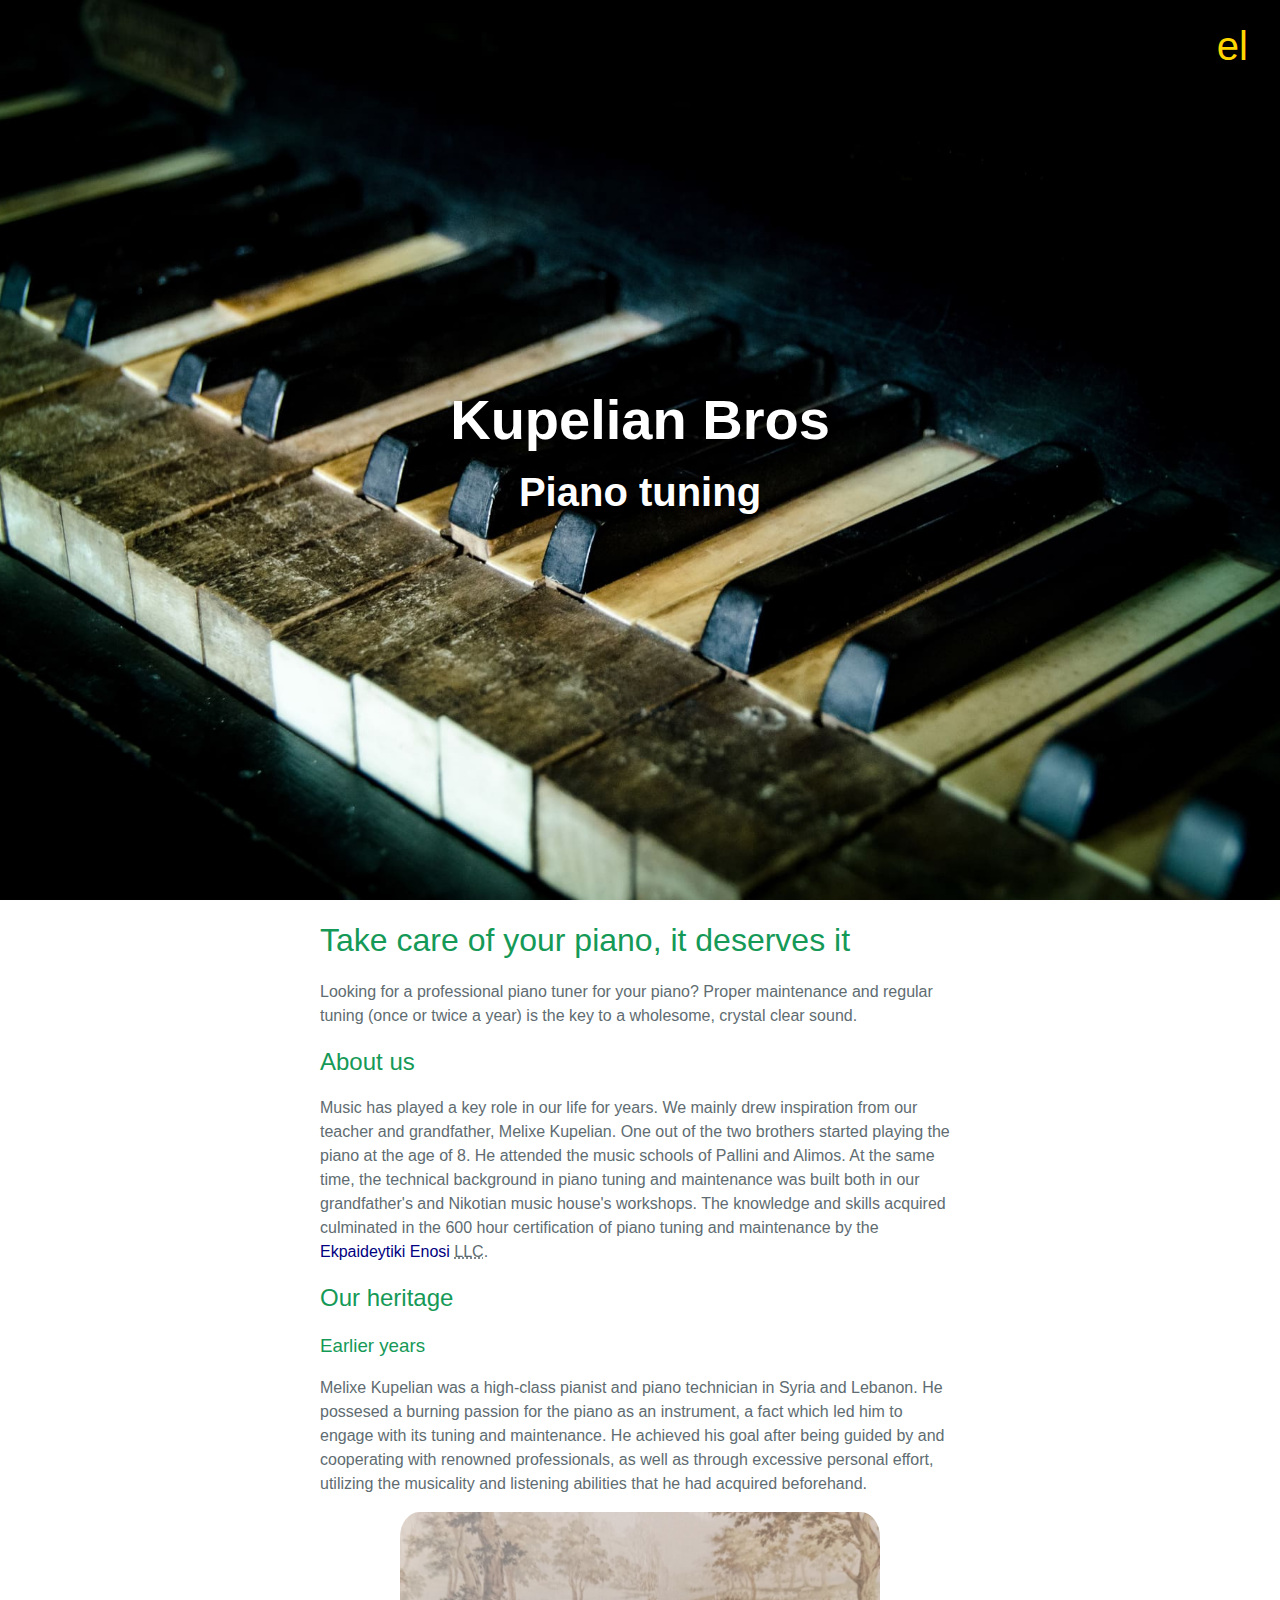
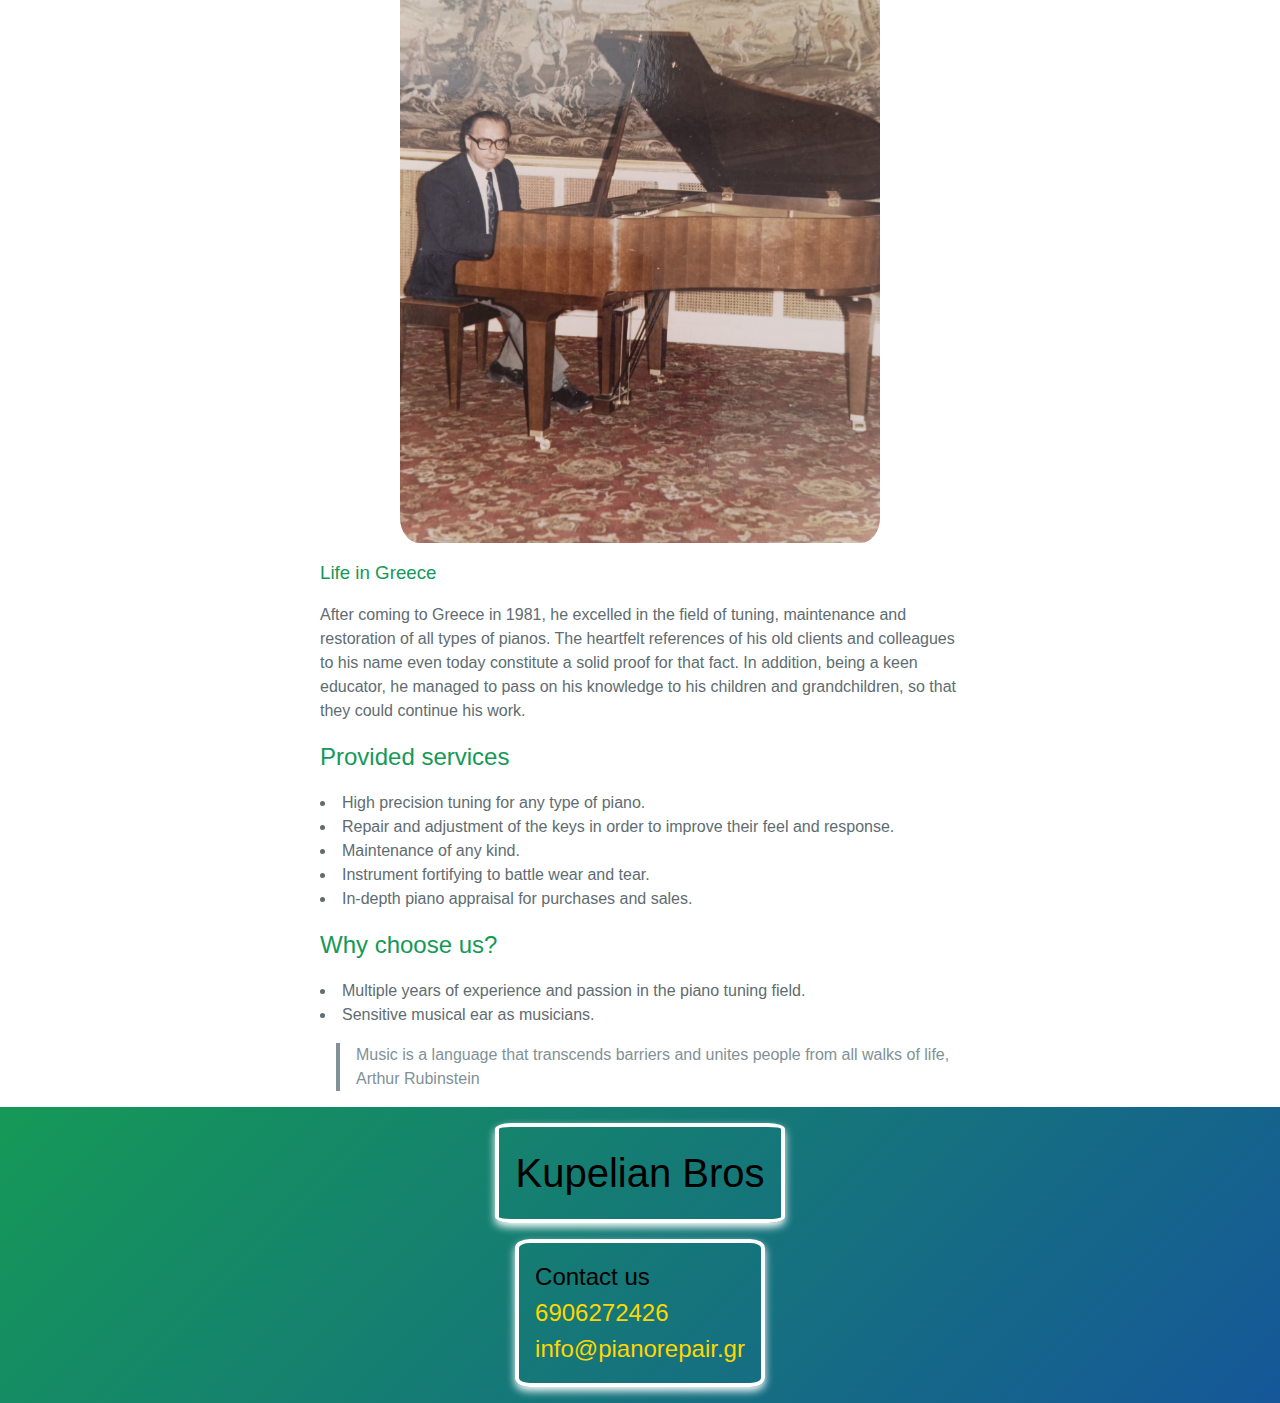
<file: en.html>
<!DOCTYPE html>
<html lang="en">
  <head>
    <meta charset="UTF-8">
    <link rel="stylesheet" href="./assets/css/styles.css" type="text/css">
    <link rel="icon" href="./assets/images/favicon.ico" sizes="16x16">
    <meta name="viewport" content="width=device-width, initial-scale=1.0"> 
    <title>pianorepair</title>
  </head>
  <body>
    <header>
      <img src="./assets/images/hero.jpg" class="background" arial-hidden="true">
      <a href="./index.html" target="_self" class="langswitch">el</a>
      <p><span class="name">Kupelian Bros</span><br>Piano tuning</p>
    </header>
    <main> 
      <h1>Take care of your piano, it deserves it</h1>
      <p>
        Looking for a professional piano tuner for your piano? Proper maintenance and regular tuning (once or twice a year) 
        is the key to a wholesome, crystal clear sound.
      </p>
      <h2>About us</h2>
      <!--img src="./assets/images/alex.jpg" alt="Alexander Kupelian while tuning a piano" type="image/jpg"-->
      <p>
        Music has played a key role in our life for years. We mainly drew inspiration from our teacher and grandfather, Melixe Kupelian.
        One out of the two brothers started playing the piano at the age of 8.  He attended the music schools of Pallini and Alimos.
        At the same time, the technical background in piano tuning and maintenance was built both in our grandfather's and Nikotian music house's workshops. 
        The knowledge and skills acquired culminated in the 600 hour certification of piano tuning and maintenance by the 
        <a href="https://en.iek-enosi.gr/" target="_self">Ekpaideytiki Enosi</a>&nbsp;<abbr title="Lifelong Learning Centre">LLC</abbr>.
      </p>
      <!--img src="./assets/images/cert.jpg" alt="Alexander's certification scanning" type="image/jpg"--> 
      <h2>Our heritage</h2>
      <h3>Earlier years</h3>
      <p>
        Melixe Kupelian was a high-class pianist and piano technician in Syria and Lebanon. He possesed a burning passion for the piano as an instrument,
        a fact which led him to engage with its tuning and maintenance. He achieved his goal after being guided by and cooperating with renowned professionals,
        as well as through excessive personal effort, utilizing the musicality and listening abilities that he had acquired beforehand.
      </p>
      <img src="./assets/images/melik.jpg" alt="Melixe Kupelian seated at a grand piano" type="image/jpg">
      <h3>Life in Greece</h3>
      <p>
        After coming to Greece in 1981, he excelled in the field of tuning, maintenance and restoration of all types of pianos. 
        The heartfelt references of his old clients and colleagues to his name even today constitute a solid proof for that fact.
        In addition, being a keen educator, he managed to pass on his knowledge to his children and grandchildren, so that they could continue his work.
      </p>
      <h2>Provided services</h2>
        <ul>
          <li>High precision tuning for any type of piano.</li>
          <li>Repair and adjustment of the keys in order to improve their feel and response.</li>
          <li>Maintenance of any kind.</li>
          <li>Instrument fortifying to battle wear and tear.</li>
          <li>In-depth piano appraisal for purchases and sales.</li>
        </ul>
      <h2>Why choose us?</h2>
      <ul>
        <li>Multiple years of experience and passion in the piano tuning field.</li>
        <li>Sensitive musical ear as musicians.</li>
      </ul>
      <blockquote>
        Music is a language that transcends barriers and unites people from all walks of life,<br>
        Arthur Rubinstein
      </blockquote>
    </main>
    <footer>
      <p>Kupelian Bros</p>
      <p>Contact us<br>
         <a href="tel:00306906272426">6906272426</a><br>
         <a href="mailto:info@pianorepair.gr">info@pianorepair.gr</a>
      </p>
    </footer>
  </body>
</html>
</file>
<file: assets/css/styles.css>
/* Custom properties (CSS variables) */

*:root {
  /* Theme */
  --theme-color: #159957;
  --theme-gradient: linear-gradient(135deg, #159957, #155799);

  /* Text */
  --heading-color: #159957; 
  --txt-color: #606c71;
  --txt-font: "Open Sans", "Helvetica Neue", Helvetica, Arial, sans-serif;
  --bq-txt-color: #819198;
}

/* General styling */

* {
  box-sizing: border-box;
  margin: 0;
  padding: 0;
}

body { 
  width: 100%;
  font-family: var(--txt-font);
  font-size: medium;
  line-height: 1.5;

  & picture,
  & img {
    object-fit: cover;
  }
  
  & source {
    display: none;
  }

  & a {
    color: gold;
    text-decoration: none;
 
    &:hover {
      text-decoration: underline;
    }
  }

  &>header {
    width: 100%;
    height: 100vh; 
    overflow: hidden;

    &>img.background {
      width: 100%;
      height: 100%;
      position: relative;
    }
 
    &>a.langswitch {
      font-size: 2.5rem;
      text-shadow: 0 0.25rem 0.5rem black;
      position: absolute;
      top: 1rem;
      right: 2rem;

      &:hover {
        transform: scale(1.2);
      }
    }

    &>p {
      color: white;
      font-size: 2.5rem;
      font-weight: bold;
      text-align: center;
      text-shadow: 0 0.25rem 0.5rem black;
      position: absolute;
      top: 50%;
      left: 50%;
      /* Centering the center of p, not its corner */
      transform: translate(-50%, -50%); /* Stacking context created here */
    
      &>span.name {
        font-size: 3.5rem;
      }
    }
  }

/* Main content */    
  
  &>main {
    /* The following two declarations do not concern narrow displays */
    width: 50vw;
    margin: 1rem 25vw;
    background-color: white;
    color: var(--txt-color);
    display: flex;
    flex-direction: column;
    justify-content: flex-start;
    align-items: flex-start;
    row-gap: 1rem;
    word-wrap: break-word;
   
    &>h1,
    &>h2,
    &>h3,
    &>h4,
    &>h5,
    &>h6 {
      color: var(--heading-color);
      font-weight: normal;
    }
   
    &>img {
      width: 75%;
      align-self: center;
      border-radius: 4%;
    }

    &>p>a {
      color: navy;
    }

    &>ul {
      list-style-position: inside;
    }

    &>blockquote {
      margin-left: 1rem;
      padding-left: 1rem;
      color: var(--bq-txt-color);
      border-left: 0.25rem solid var(--bq-txt-color);
    }
  }

/* Footer */

  &>footer {
    width: 100%;
    overflow: hidden;
    background-color: var(--theme-color);
    background-image: var(--theme-gradient);
    padding: 1rem;
    display: flex;
    flex-direction: column;
    justify-content: flex-start;
    align-items: center;
    row-gap: 1rem;

    &>p {
      padding: 1rem;
      font-size: 1.5rem;
      border: 0.25rem solid white;
      border-radius: 6%;
      box-shadow: 0 0.25rem 0.5rem white;
   
      &:first-child {
        font-size: 2.5rem;
      }
    }  
  }
}

/* Styling for narrower displays */

@media screen and (max-width: 42rem) { 
  body {  /* That verbose selector is needed for specificity, otherwise the rules are overriden */
    &>header>p {
      font-size: 1.5rem;
    
      &>span.name {
        font-size: 2rem;
      }
    }
  
    &>main {
      width: 90vw;
      margin: 1rem 5vw;
    }
 
    &>footer {
      font-size: 1rem;
    
      &:first-child {
        font-size: 2rem;
      }
    }  
  }
}
</file>
